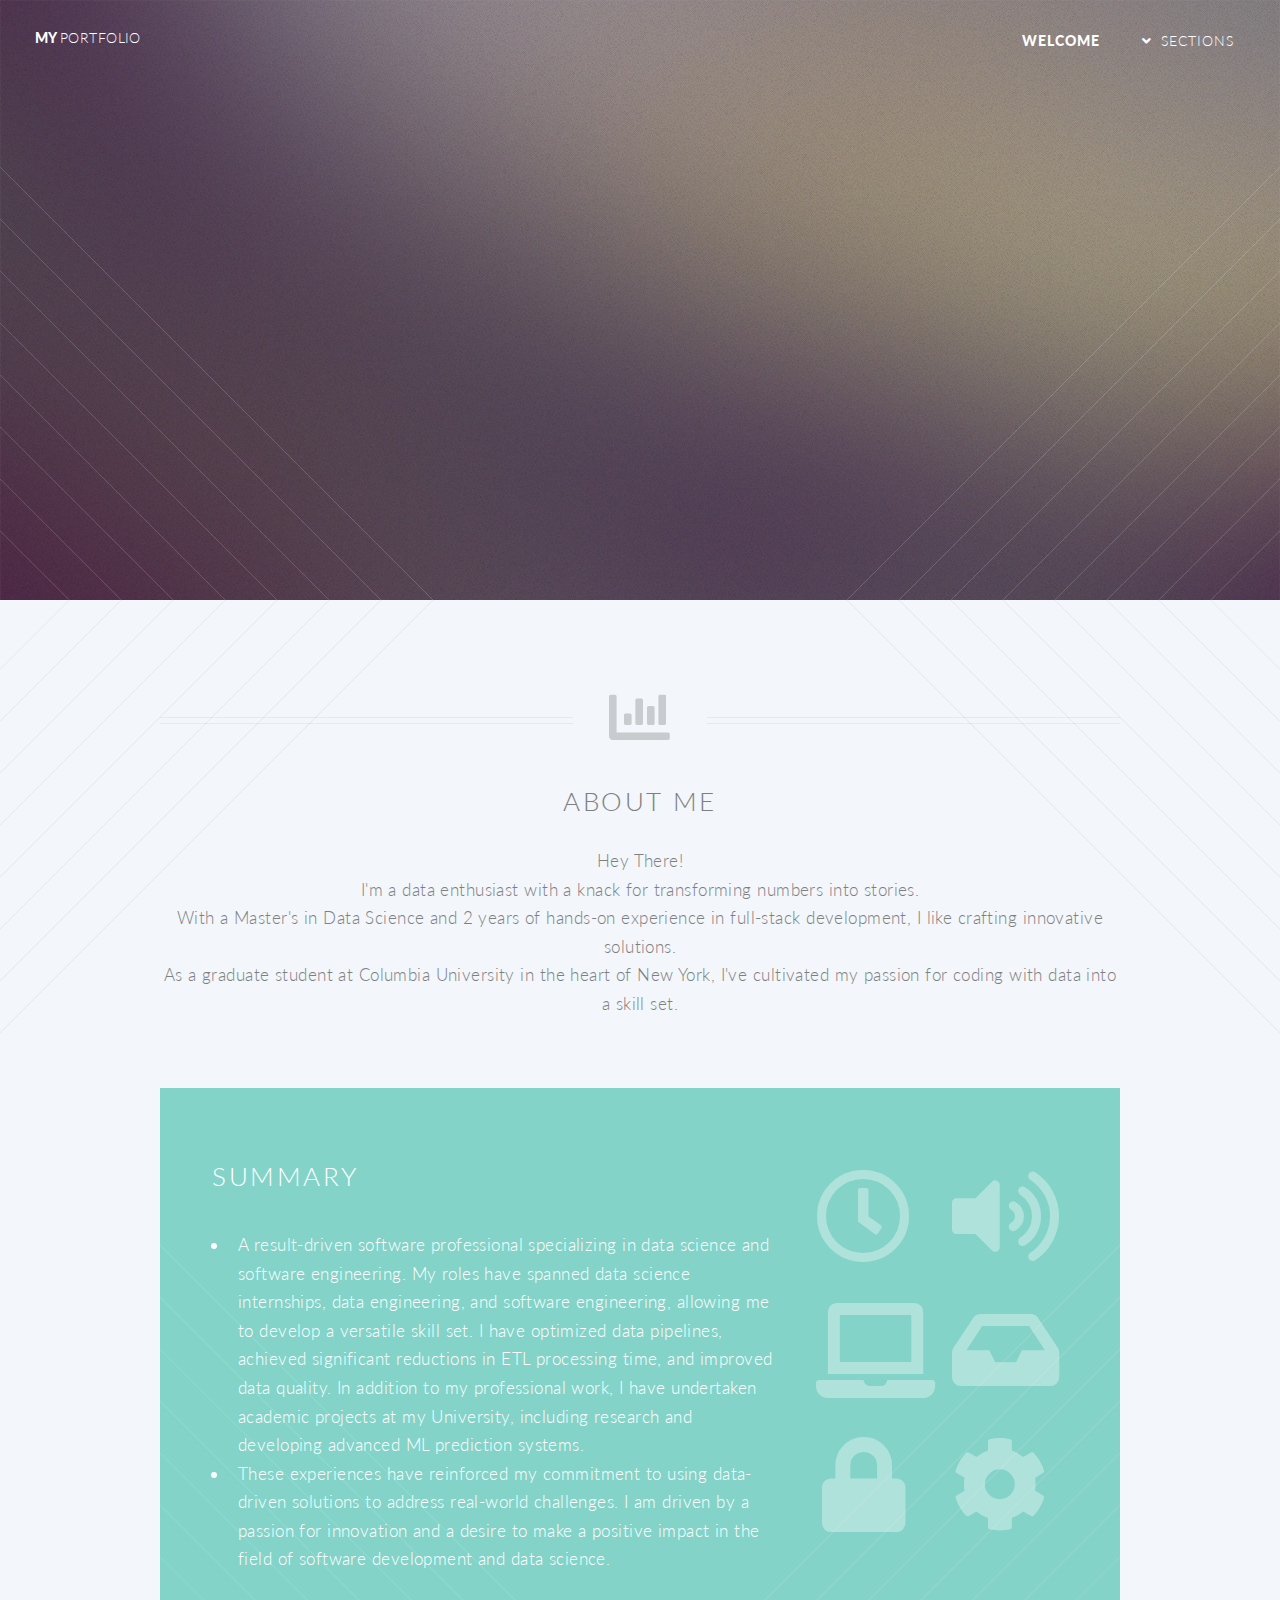
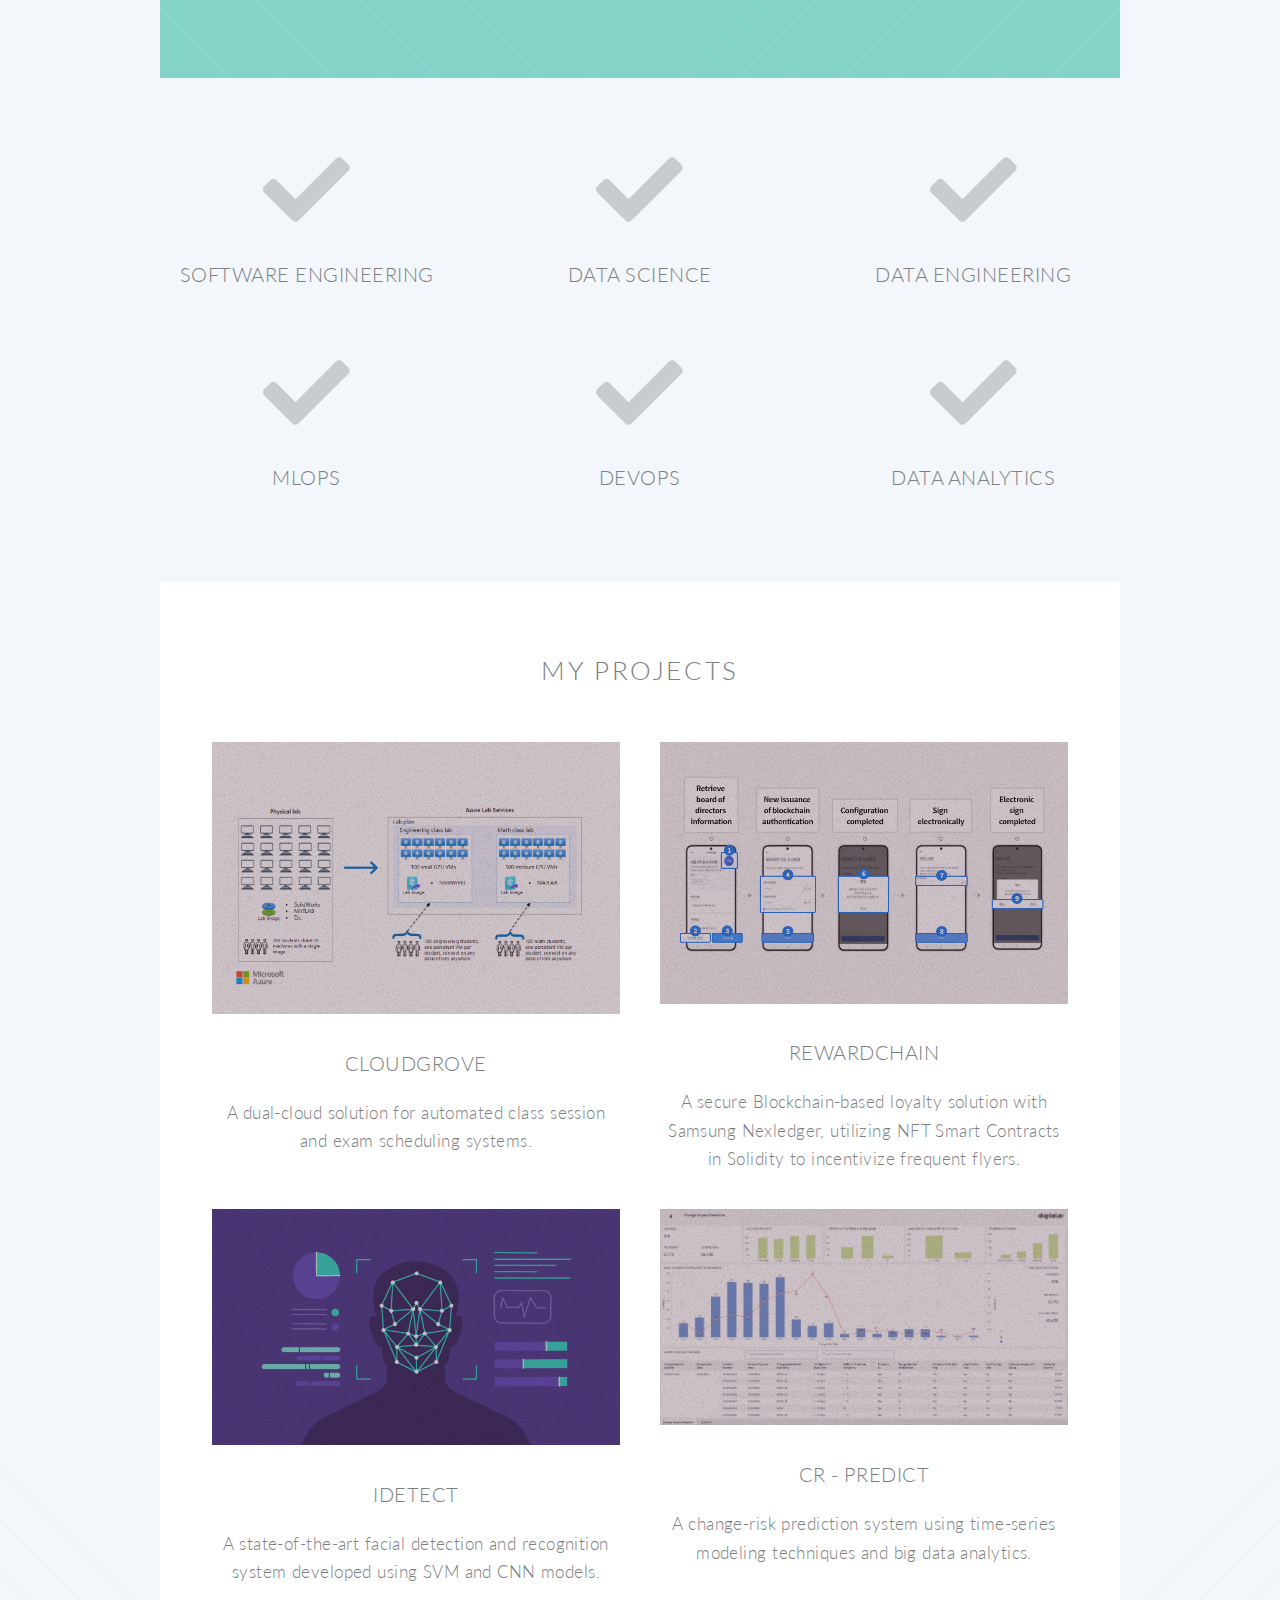
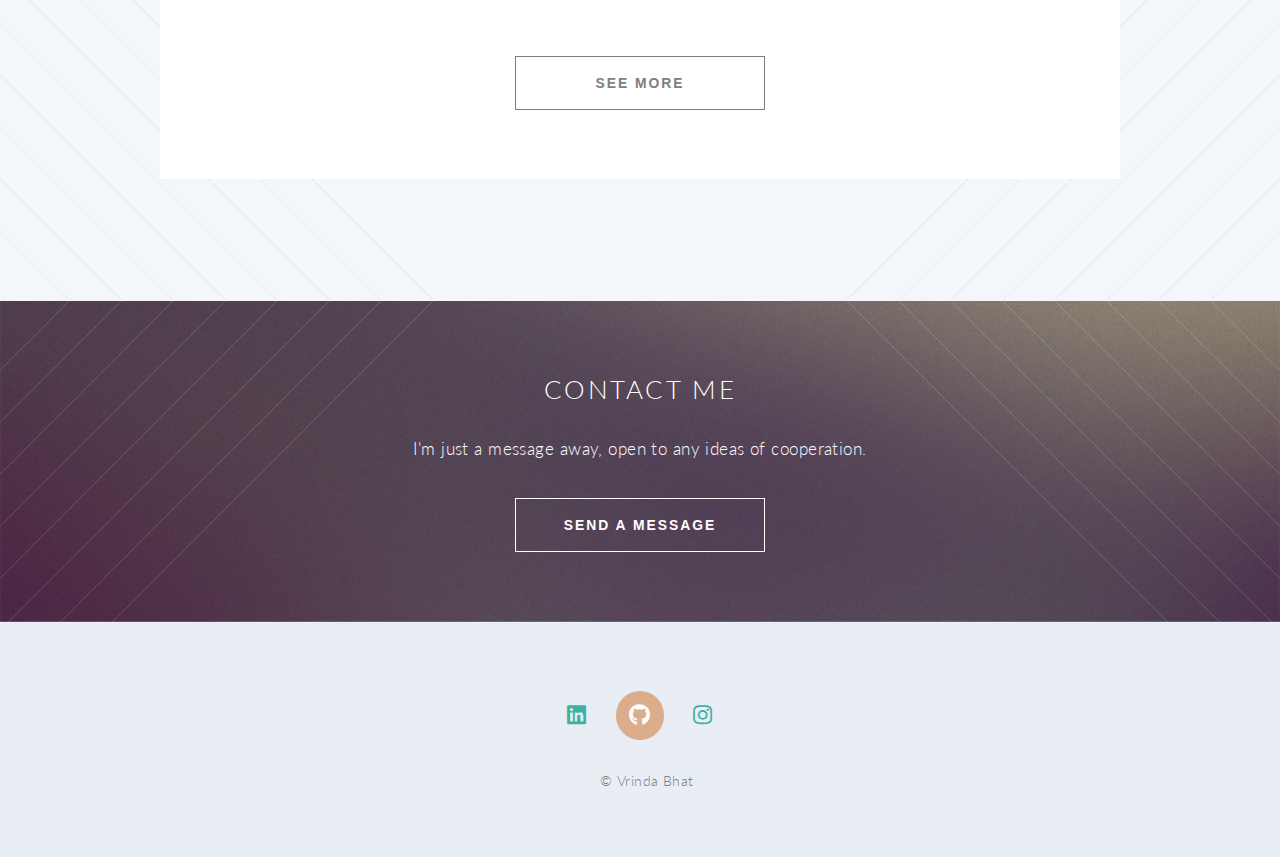
<file: index.html>
<!DOCTYPE HTML>
<!--
	Twenty by HTML5 UP
	html5up.net | @ajlkn
	Free for personal and commercial use under the CCA 3.0 license (html5up.net/license)
-->
<html>
	<head>
		<title>Portfolio - Vrinda Bhat</title>
		<meta charset="utf-8" />
		<meta name="viewport" content="width=device-width, initial-scale=1, user-scalable=no" />
		<link rel="stylesheet" href="assets/css/main.css" />
		<noscript><link rel="stylesheet" href="assets/css/noscript.css" /></noscript>
	</head>
	<body class="index is-preload">
		<div id="page-wrapper">

			<!-- Header -->
				<header id="header" class="alt">
					<h1 id="logo"><a href="index.html">MY <span>PORTFOLIO</span></a></h1>
					<nav id="nav">
						<ul>
							<li class="current"><a href="index.html">Welcome</a></li>
							<li class="submenu">
								<a href="#">Sections</a>
								<ul>
									<li><a href="left-sidebar.html">EDUCATION</a></li>
									<li><a href="right-sidebar.html">EXPERIENCE</a></li>
									<li><a href="no-sidebar.html">SKILLS</a></li>
									<li><a href="contact.html">CONTACT ME</a></li>
									
								</ul>
							</li>
							
						</ul>
					</nav>
				</header>

			<!-- Banner -->
				<section id="banner">

					<!--
						".inner" is set up as an inline-block so it automatically expands
						in both directions to fit whatever's inside it. This means it won't
						automatically wrap lines, so be sure to use line breaks where
						appropriate (<br />).
					-->
					<div class="inner">

						<header>
							<h2>Vrinda Bhat</h2>
						</header>
						<p>Software developer.
						<br />
						Code enthusiast.
						<br />
						<strong>Welcome to my world!</strong>
						</p>
						<footer>
							<ul class="buttons stacked">
								<li><a href="#main" class="button fit scrolly">Tell Me More</a></li>
							</ul>
						</footer>

					</div>

				</section>

			<!-- Main -->
				<article id="main">

					<header class="special container">
						<span class="icon solid fa-chart-bar"></span>
						<h2>About Me</h2>
						<p>Hey There!
						</br> I'm a data enthusiast with a knack for transforming numbers into stories. 
						
					    </br>With a Master's in Data Science and 2 years of hands-on experience in full-stack development, I like crafting innovative solutions. 
					</br>As a graduate student at Columbia University in the heart of New York, I've cultivated my passion for coding with data into a skill set. 
						</p>
					</header>

					<!-- One -->
						<section class="wrapper style2 container special-alt">
							<div class="row gtr-50">
								<div class="col-8 col-12-narrower">

									<header>
										<h2>Summary</h2>
									</header>
									<p>
										<ul>
											
											<li>
												A result-driven software professional specializing in data science and software engineering. 
												My roles have spanned data science internships, data engineering, and software engineering, allowing me to develop a versatile skill set.
											
												I have optimized data pipelines, achieved significant reductions in ETL processing time, and improved data quality. 
												In addition to my professional work, I have undertaken academic projects at my University, including research and developing advanced ML prediction systems. 
											</li>
											<li>
												These experiences have reinforced my commitment to using data-driven solutions to address real-world challenges.
												I am driven by a passion for innovation and a desire to make a positive impact in the field of software development and data science. 
											</li>
										
										</ul>
										</p>
									
										

								</div>
								<div class="col-4 col-12-narrower imp-narrower">

									<ul class="featured-icons">
										<li><span class="icon fa-clock"><span class="label">Feature 1</span></span></li>
										<li><span class="icon solid fa-volume-up"><span class="label">Feature 2</span></span></li>
										<li><span class="icon solid fa-laptop"><span class="label">Feature 3</span></span></li>
										<li><span class="icon solid fa-inbox"><span class="label">Feature 4</span></span></li>
										<li><span class="icon solid fa-lock"><span class="label">Feature 5</span></span></li>
										<li><span class="icon solid fa-cog"><span class="label">Feature 6</span></span></li>
									</ul>

								</div>
							</div>
						</section>

					<!-- Two -->
						<section class="wrapper style1 container special">
							<div class="row">
								<div class="col-4 col-12-narrower">

									<section>
										<span class="icon solid featured fa-check"></span>
										<header>
											<h3>Software Engineering</h3>
										</header>
									</section>

								</div>
								<div class="col-4 col-12-narrower">

									<section>
										<span class="icon solid featured fa-check"></span>
										<header>
											<h3>Data Science</h3>
										</header>
									</section>

								</div>
								<div class="col-4 col-12-narrower">

									<section>
										<span class="icon solid featured fa-check"></span>
										<header>
											<h3>Data Engineering</h3>
										</header>
									</section>

								</div>
								<div class="col-4 col-12-narrower">

									<section>
										<span class="icon solid featured fa-check"></span>
										<header>
											<h3>MLOps</h3>
										</header>
									</section>

								</div>

								<div class="col-4 col-12-narrower">

									<section>
										<span class="icon solid featured fa-check"></span>
										<header>
											<h3>DevOps</h3>
										</header>
									</section>

								</div>
								<div class="col-4 col-12-narrower">

									<section>
										<span class="icon solid featured fa-check"></span>
										<header>
											<h3>Data Analytics</h3>
										</header>
									</section>

								</div>
							</div>
						</section>

					<!-- Three -->
						<section class="wrapper style3 container special">

							<header class="major">
								<h2>MY Projects </h2>
							</header>

							<div class="row">
								<div class="col-6 col-12-narrower">

									<section>
										<a href="#" class="image featured"><img src="images/pic16.png" alt="" /></a>
										<header>
											<h3>CloudGrove</h3>
										</header>
										<p>A dual-cloud solution for automated class session and exam scheduling systems.</p>
									</section>

								</div>
								<div class="col-6 col-12-narrower">

									<section>
										<a href="#" class="image featured"><img src="images/pic15.png" alt="" /></a>
										<header>
											<h3>RewardChain</h3>
										</header>
										<p>A secure Blockchain-based loyalty solution with Samsung Nexledger, utilizing NFT Smart Contracts in Solidity to incentivize frequent flyers.</p>
									</section>

								</div>
							</div>
							<div class="row">
								<div class="col-6 col-12-narrower">

									<section>
										<a href="#" class="image featured"><img src="images/pic19.webp" alt="" /></a>
										<header>
											<h3>IDetect</h3>
										</header>
										<p>A state-of-the-art facial detection and recognition system developed using SVM and CNN models.</p>
									</section>

								</div>
								<div class="col-6 col-12-narrower">

									<section>
										<a href="#" class="image featured"><img src="images/pic17.png" alt="" /></a>
										<header>
											<h3>CR - Predict</h3>
										</header>
										<p>A change-risk prediction system using time-series modeling techniques and big data analytics.</p>
									</section>

								</div>
							</div>

							<footer class="major">
								<ul class="buttons">
									
									<button onclick="window.location.href = 'right-sidebar.html';">See More</button>
								</ul>
							</footer>

						</section>

				</article>

			<!-- CTA -->
				<section id="cta">

					<header>
						<h2>Contact Me</h2>
						<p>I'm just a message away, open to any ideas of cooperation.</p>
					</header>
					<footer>
						
							<button onclick="window.location.href = 'contact.html';">Send a Message</button>
							
						
					</footer>

				</section>

			<!-- Footer -->
				<footer id="footer">

					<ul class="icons">
						<li><a href="https://www.linkedin.com/in/vrindabhat/" class="icon brands circle fa-linkedin"><span class="label">Linkedin</span></a></li>
						<li><a href="https://github.com/Vrinda-Bhat" class="icon brands circle fa-github"><span class="label">Github</span></a></li>
						<li><a href="https://www.instagram.com/" class="icon brands circle fa-instagram"><span class="label">Instagram</span></a></li>
					</ul>

					<ul class="copyright">
						<li>&copy; Vrinda Bhat</li>
					</ul>

				</footer>

		</div>

		<!-- Scripts -->
			<script src="assets/js/jquery.min.js"></script>
			<script src="assets/js/jquery.dropotron.min.js"></script>
			<script src="assets/js/jquery.scrolly.min.js"></script>
			<script src="assets/js/jquery.scrollex.min.js"></script>
			<script src="assets/js/browser.min.js"></script>
			<script src="assets/js/breakpoints.min.js"></script>
			<script src="assets/js/util.js"></script>
			<script src="assets/js/main.js"></script>

	</body>
</html>
</file>
<file: assets/css/noscript.css>
/*
	Twenty by HTML5 UP
	html5up.net | @ajlkn
	Free for personal and commercial use under the CCA 3.0 license (html5up.net/license)
*/

/* Banner */

	#banner .inner {
		opacity: 1;
	}
</file>
<file: assets/css/main.css>
@import url("fontawesome-all.min.css");
@import url("https://fonts.googleapis.com/css?family=Lato:300,400,900");

/*
	Twenty by HTML5 UP
	html5up.net | @ajlkn
	Free for personal and commercial use under the CCA 3.0 license (html5up.net/license)
*/

html, body, div, span, applet, object,
iframe, h1, h2, h3, h4, h5, h6, p, blockquote,
pre, a, abbr, acronym, address, big, cite,
code, del, dfn, em, img, ins, kbd, q, s, samp,
small, strike, strong, sub, sup, tt, var, b,
u, i, center, dl, dt, dd, ol, ul, li, fieldset,
form, label, legend, table, caption, tbody,
tfoot, thead, tr, th, td, article, aside,
canvas, details, embed, figure, figcaption,
footer, header, hgroup, menu, nav, output, ruby,
section, summary, time, mark, audio, video {
	margin: 0;
	padding: 0;
	border: 0;
	font-size: 100%;
	font: inherit;
	vertical-align: baseline;}

article, aside, details, figcaption, figure,
footer, header, hgroup, menu, nav, section {
	display: block;}

body {
	line-height: 1;
}

ol, ul {
	list-style: none;
}

blockquote, q {
	quotes: none;
}

	blockquote:before, blockquote:after, q:before, q:after {
		content: '';
		content: none;
	}

table {
	border-collapse: collapse;
	border-spacing: 0;
}

body {
	-webkit-text-size-adjust: none;
}

mark {
	background-color: transparent;
	color: inherit;
}

input::-moz-focus-inner {
	border: 0;
	padding: 0;
}

input, select, textarea {
	-moz-appearance: none;
	-webkit-appearance: none;
	-ms-appearance: none;
	appearance: none;
}

/* Basic */

	html {
		box-sizing: border-box;
	}

	*, *:before, *:after {
		box-sizing: inherit;
	}

	body {
		background: #f3f6fa;
	}

		body.is-preload *, body.is-preload *:before, body.is-preload *:after {
			-moz-animation: none !important;
			-webkit-animation: none !important;
			-ms-animation: none !important;
			animation: none !important;
			-moz-transition: none !important;
			-webkit-transition: none !important;
			-ms-transition: none !important;
			transition: none !important;
		}

	body, input, select, textarea {
		color: #7c8081;
		font-family: 'Lato', sans-serif;
		font-size: 15pt;
		font-weight: 300;
		letter-spacing: 0.025em;
		line-height: 1.75em;
	}

	a {
		-moz-transition: color 0.2s ease-in-out, border-color 0.2s ease-in-out, background-color 0.2s ease-in-out;
		-webkit-transition: color 0.2s ease-in-out, border-color 0.2s ease-in-out, background-color 0.2s ease-in-out;
		-ms-transition: color 0.2s ease-in-out, border-color 0.2s ease-in-out, background-color 0.2s ease-in-out;
		transition: color 0.2s ease-in-out, border-color 0.2s ease-in-out, background-color 0.2s ease-in-out;
		color: #3fb1a3;
		text-decoration: none;
		border-bottom: dotted 1px;
	}

		a:hover {
			border-bottom-color: transparent;
		}

	strong, b {
		font-weight: 400;
	}

	p, ul, ol, dl, table, blockquote {
		margin: 0 0 2em 0;
	}

	h1, h2, h3, h4, h5, h6 {
		color: inherit;
		font-weight: 300;
		line-height: 1.75em;
		margin-bottom: 1em;
		text-transform: uppercase;
	}

		h1 a, h2 a, h3 a, h4 a, h5 a, h6 a {
			color: inherit;
			text-decoration: none;
			border: 0;
		}

	h2 {
		font-size: 1.5em;
		letter-spacing: 0.1em;
	}

	h3 {
		font-size: 1.15em;
		letter-spacing: 0.025em;
	}

	sub {
		font-size: 0.8em;
		position: relative;
		top: 0.5em;
	}

	sup {
		font-size: 0.8em;
		position: relative;
		top: -0.5em;
	}

	hr {
		border-top: solid 1px rgba(124, 128, 129, 0.2);
		border: 0;
		margin-bottom: 1.5em;
	}

	blockquote {
		border-left: solid 0.5em rgba(124, 128, 129, 0.2);
		font-style: italic;
		padding: 1em 0 1em 2em;
	}

/* Container */
.centreimage {  
    text-align: right; 
	display: block;
}
	.container {
		margin: 0 auto;
		max-width: 100%;
		width: 1400px;
	}

		.container.medium {
			width: 1050px;
		}

		@media screen and (max-width: 1680px) {

			.container {
				width: 1200px;
			}

				.container.medium {
					width: 900px;
				}

		}

		@media screen and (max-width: 1280px) {

			.container {
				width: 960px;
			}

				.container.medium {
					width: 735px;
				}

		}

		@media screen and (max-width: 980px) {

			.container {
				width: 95%;
			}

				.container.medium {
					width: 71.25%;
				}

		}

		@media screen and (max-width: 840px) {

			.container {
				width: 95%;
			}

				.container.medium {
					width: 95%;
				}

		}

		@media screen and (max-width: 736px) {

			.container {
				width: 100%;
			}

				.container.medium {
					width: 100%;
				}

		}

/* Row */

	.row {
		display: flex;
		flex-wrap: wrap;
		box-sizing: border-box;
		align-items: stretch;
	}

		.row > * {
			box-sizing: border-box;
		}

		.row.gtr-uniform > * > :last-child {
			margin-bottom: 0;
		}

		.row.aln-left {
			justify-content: flex-start;
		}

		.row.aln-center {
			justify-content: center;
		}

		.row.aln-right {
			justify-content: flex-end;
		}

		.row.aln-top {
			align-items: flex-start;
		}

		.row.aln-middle {
			align-items: center;
		}

		.row.aln-bottom {
			align-items: flex-end;
		}

		.row > .imp {
			order: -1;
		}

		.row > .col-1 {
			width: 8.33333%;
		}

		.row > .off-1 {
			margin-left: 8.33333%;
		}

		.row > .col-2 {
			width: 16.66667%;
		}

		.row > .off-2 {
			margin-left: 16.66667%;
		}

		.row > .col-3 {
			width: 25%;
		}

		.row > .off-3 {
			margin-left: 25%;
		}

		.row > .col-4 {
			width: 33.33333%;
		}

		.row > .off-4 {
			margin-left: 33.33333%;
		}

		.row > .col-5 {
			width: 41.66667%;
		}

		.row > .off-5 {
			margin-left: 41.66667%;
		}

		.row > .col-6 {
			width: 50%;
		}

		.row > .off-6 {
			margin-left: 50%;
		}

		.row > .col-7 {
			width: 58.33333%;
		}

		.row > .off-7 {
			margin-left: 58.33333%;
		}

		.row > .col-8 {
			width: 66.66667%;
		}

		.row > .off-8 {
			margin-left: 66.66667%;
		}

		.row > .col-9 {
			width: 75%;
		}

		.row > .off-9 {
			margin-left: 75%;
		}

		.row > .col-10 {
			width: 83.33333%;
		}

		.row > .off-10 {
			margin-left: 83.33333%;
		}

		.row > .col-11 {
			width: 91.66667%;
		}

		.row > .off-11 {
			margin-left: 91.66667%;
		}

		.row > .col-12 {
			width: 100%;
		}

		.row > .off-12 {
			margin-left: 100%;
		}

		.row.gtr-0 {
			margin-top: 0px;
			margin-left: 0px;
		}

			.row.gtr-0 > * {
				padding: 0px 0 0 0px;
			}

			.row.gtr-0.gtr-uniform {
				margin-top: 0px;
			}

				.row.gtr-0.gtr-uniform > * {
					padding-top: 0px;
				}

		.row.gtr-25 {
			margin-top: -12.5px;
			margin-left: -12.5px;
		}

			.row.gtr-25 > * {
				padding: 12.5px 0 0 12.5px;
			}

			.row.gtr-25.gtr-uniform {
				margin-top: -12.5px;
			}

				.row.gtr-25.gtr-uniform > * {
					padding-top: 12.5px;
				}

		.row.gtr-50 {
			margin-top: -25px;
			margin-left: -25px;
		}

			.row.gtr-50 > * {
				padding: 25px 0 0 25px;
			}

			.row.gtr-50.gtr-uniform {
				margin-top: -25px;
			}

				.row.gtr-50.gtr-uniform > * {
					padding-top: 25px;
				}

		.row {
			margin-top: -50px;
			margin-left: -50px;
		}

			.row > * {
				padding: 50px 0 0 50px;
			}

			.row.gtr-uniform {
				margin-top: -50px;
			}

				.row.gtr-uniform > * {
					padding-top: 50px;
				}

		.row.gtr-150 {
			margin-top: -75px;
			margin-left: -75px;
		}

			.row.gtr-150 > * {
				padding: 75px 0 0 75px;
			}

			.row.gtr-150.gtr-uniform {
				margin-top: -75px;
			}

				.row.gtr-150.gtr-uniform > * {
					padding-top: 75px;
				}

		.row.gtr-200 {
			margin-top: -100px;
			margin-left: -100px;
		}

			.row.gtr-200 > * {
				padding: 100px 0 0 100px;
			}

			.row.gtr-200.gtr-uniform {
				margin-top: -100px;
			}

				.row.gtr-200.gtr-uniform > * {
					padding-top: 100px;
				}

		@media screen and (max-width: 1680px) {

			.row {
				display: flex;
				flex-wrap: wrap;
				box-sizing: border-box;
				align-items: stretch;
			}

				.row > * {
					box-sizing: border-box;
				}

				.row.gtr-uniform > * > :last-child {
					margin-bottom: 0;
				}

				.row.aln-left {
					justify-content: flex-start;
				}

				.row.aln-center {
					justify-content: center;
				}

				.row.aln-right {
					justify-content: flex-end;
				}

				.row.aln-top {
					align-items: flex-start;
				}

				.row.aln-middle {
					align-items: center;
				}

				.row.aln-bottom {
					align-items: flex-end;
				}

				.row > .imp-wide {
					order: -1;
				}

				.row > .col-1-wide {
					width: 8.33333%;
				}

				.row > .off-1-wide {
					margin-left: 8.33333%;
				}

				.row > .col-2-wide {
					width: 16.66667%;
				}

				.row > .off-2-wide {
					margin-left: 16.66667%;
				}

				.row > .col-3-wide {
					width: 25%;
				}

				.row > .off-3-wide {
					margin-left: 25%;
				}

				.row > .col-4-wide {
					width: 33.33333%;
				}

				.row > .off-4-wide {
					margin-left: 33.33333%;
				}

				.row > .col-5-wide {
					width: 41.66667%;
				}

				.row > .off-5-wide {
					margin-left: 41.66667%;
				}

				.row > .col-6-wide {
					width: 50%;
				}

				.row > .off-6-wide {
					margin-left: 50%;
				}

				.row > .col-7-wide {
					width: 58.33333%;
				}

				.row > .off-7-wide {
					margin-left: 58.33333%;
				}

				.row > .col-8-wide {
					width: 66.66667%;
				}

				.row > .off-8-wide {
					margin-left: 66.66667%;
				}

				.row > .col-9-wide {
					width: 75%;
				}

				.row > .off-9-wide {
					margin-left: 75%;
				}

				.row > .col-10-wide {
					width: 83.33333%;
				}

				.row > .off-10-wide {
					margin-left: 83.33333%;
				}

				.row > .col-11-wide {
					width: 91.66667%;
				}

				.row > .off-11-wide {
					margin-left: 91.66667%;
				}

				.row > .col-12-wide {
					width: 100%;
				}

				.row > .off-12-wide {
					margin-left: 100%;
				}

				.row.gtr-0 {
					margin-top: 0px;
					margin-left: 0px;
				}

					.row.gtr-0 > * {
						padding: 0px 0 0 0px;
					}

					.row.gtr-0.gtr-uniform {
						margin-top: 0px;
					}

						.row.gtr-0.gtr-uniform > * {
							padding-top: 0px;
						}

				.row.gtr-25 {
					margin-top: -10px;
					margin-left: -10px;
				}

					.row.gtr-25 > * {
						padding: 10px 0 0 10px;
					}

					.row.gtr-25.gtr-uniform {
						margin-top: -10px;
					}

						.row.gtr-25.gtr-uniform > * {
							padding-top: 10px;
						}

				.row.gtr-50 {
					margin-top: -20px;
					margin-left: -20px;
				}

					.row.gtr-50 > * {
						padding: 20px 0 0 20px;
					}

					.row.gtr-50.gtr-uniform {
						margin-top: -20px;
					}

						.row.gtr-50.gtr-uniform > * {
							padding-top: 20px;
						}

				.row {
					margin-top: -40px;
					margin-left: -40px;
				}

					.row > * {
						padding: 40px 0 0 40px;
					}

					.row.gtr-uniform {
						margin-top: -40px;
					}

						.row.gtr-uniform > * {
							padding-top: 40px;
						}

				.row.gtr-150 {
					margin-top: -60px;
					margin-left: -60px;
				}

					.row.gtr-150 > * {
						padding: 60px 0 0 60px;
					}

					.row.gtr-150.gtr-uniform {
						margin-top: -60px;
					}

						.row.gtr-150.gtr-uniform > * {
							padding-top: 60px;
						}

				.row.gtr-200 {
					margin-top: -80px;
					margin-left: -80px;
				}

					.row.gtr-200 > * {
						padding: 80px 0 0 80px;
					}

					.row.gtr-200.gtr-uniform {
						margin-top: -80px;
					}

						.row.gtr-200.gtr-uniform > * {
							padding-top: 80px;
						}

		}

		@media screen and (max-width: 1280px) {

			.row {
				display: flex;
				flex-wrap: wrap;
				box-sizing: border-box;
				align-items: stretch;
			}

				.row > * {
					box-sizing: border-box;
				}

				.row.gtr-uniform > * > :last-child {
					margin-bottom: 0;
				}

				.row.aln-left {
					justify-content: flex-start;
				}

				.row.aln-center {
					justify-content: center;
				}

				.row.aln-right {
					justify-content: flex-end;
				}

				.row.aln-top {
					align-items: flex-start;
				}

				.row.aln-middle {
					align-items: center;
				}

				.row.aln-bottom {
					align-items: flex-end;
				}

				.row > .imp-normal {
					order: -1;
				}

				.row > .col-1-normal {
					width: 8.33333%;
				}

				.row > .off-1-normal {
					margin-left: 8.33333%;
				}

				.row > .col-2-normal {
					width: 16.66667%;
				}

				.row > .off-2-normal {
					margin-left: 16.66667%;
				}

				.row > .col-3-normal {
					width: 25%;
				}

				.row > .off-3-normal {
					margin-left: 25%;
				}

				.row > .col-4-normal {
					width: 33.33333%;
				}

				.row > .off-4-normal {
					margin-left: 33.33333%;
				}

				.row > .col-5-normal {
					width: 41.66667%;
				}

				.row > .off-5-normal {
					margin-left: 41.66667%;
				}

				.row > .col-6-normal {
					width: 50%;
				}

				.row > .off-6-normal {
					margin-left: 50%;
				}

				.row > .col-7-normal {
					width: 58.33333%;
				}

				.row > .off-7-normal {
					margin-left: 58.33333%;
				}

				.row > .col-8-normal {
					width: 66.66667%;
				}

				.row > .off-8-normal {
					margin-left: 66.66667%;
				}

				.row > .col-9-normal {
					width: 75%;
				}

				.row > .off-9-normal {
					margin-left: 75%;
				}

				.row > .col-10-normal {
					width: 83.33333%;
				}

				.row > .off-10-normal {
					margin-left: 83.33333%;
				}

				.row > .col-11-normal {
					width: 91.66667%;
				}

				.row > .off-11-normal {
					margin-left: 91.66667%;
				}

				.row > .col-12-normal {
					width: 100%;
				}

				.row > .off-12-normal {
					margin-left: 100%;
				}

				.row.gtr-0 {
					margin-top: 0px;
					margin-left: 0px;
				}

					.row.gtr-0 > * {
						padding: 0px 0 0 0px;
					}

					.row.gtr-0.gtr-uniform {
						margin-top: 0px;
					}

						.row.gtr-0.gtr-uniform > * {
							padding-top: 0px;
						}

				.row.gtr-25 {
					margin-top: -10px;
					margin-left: -10px;
				}

					.row.gtr-25 > * {
						padding: 10px 0 0 10px;
					}

					.row.gtr-25.gtr-uniform {
						margin-top: -10px;
					}

						.row.gtr-25.gtr-uniform > * {
							padding-top: 10px;
						}

				.row.gtr-50 {
					margin-top: -20px;
					margin-left: -20px;
				}

					.row.gtr-50 > * {
						padding: 20px 0 0 20px;
					}

					.row.gtr-50.gtr-uniform {
						margin-top: -20px;
					}

						.row.gtr-50.gtr-uniform > * {
							padding-top: 20px;
						}

				.row {
					margin-top: -40px;
					margin-left: -40px;
				}

					.row > * {
						padding: 40px 0 0 40px;
					}

					.row.gtr-uniform {
						margin-top: -40px;
					}

						.row.gtr-uniform > * {
							padding-top: 40px;
						}

				.row.gtr-150 {
					margin-top: -60px;
					margin-left: -60px;
				}

					.row.gtr-150 > * {
						padding: 60px 0 0 60px;
					}

					.row.gtr-150.gtr-uniform {
						margin-top: -60px;
					}

						.row.gtr-150.gtr-uniform > * {
							padding-top: 60px;
						}

				.row.gtr-200 {
					margin-top: -80px;
					margin-left: -80px;
				}

					.row.gtr-200 > * {
						padding: 80px 0 0 80px;
					}

					.row.gtr-200.gtr-uniform {
						margin-top: -80px;
					}

						.row.gtr-200.gtr-uniform > * {
							padding-top: 80px;
						}

		}

		@media screen and (max-width: 980px) {

			.row {
				display: flex;
				flex-wrap: wrap;
				box-sizing: border-box;
				align-items: stretch;
			}

				.row > * {
					box-sizing: border-box;
				}

				.row.gtr-uniform > * > :last-child {
					margin-bottom: 0;
				}

				.row.aln-left {
					justify-content: flex-start;
				}

				.row.aln-center {
					justify-content: center;
				}

				.row.aln-right {
					justify-content: flex-end;
				}

				.row.aln-top {
					align-items: flex-start;
				}

				.row.aln-middle {
					align-items: center;
				}

				.row.aln-bottom {
					align-items: flex-end;
				}

				.row > .imp-narrow {
					order: -1;
				}

				.row > .col-1-narrow {
					width: 8.33333%;
				}

				.row > .off-1-narrow {
					margin-left: 8.33333%;
				}

				.row > .col-2-narrow {
					width: 16.66667%;
				}

				.row > .off-2-narrow {
					margin-left: 16.66667%;
				}

				.row > .col-3-narrow {
					width: 25%;
				}

				.row > .off-3-narrow {
					margin-left: 25%;
				}

				.row > .col-4-narrow {
					width: 33.33333%;
				}

				.row > .off-4-narrow {
					margin-left: 33.33333%;
				}

				.row > .col-5-narrow {
					width: 41.66667%;
				}

				.row > .off-5-narrow {
					margin-left: 41.66667%;
				}

				.row > .col-6-narrow {
					width: 50%;
				}

				.row > .off-6-narrow {
					margin-left: 50%;
				}

				.row > .col-7-narrow {
					width: 58.33333%;
				}

				.row > .off-7-narrow {
					margin-left: 58.33333%;
				}

				.row > .col-8-narrow {
					width: 66.66667%;
				}

				.row > .off-8-narrow {
					margin-left: 66.66667%;
				}

				.row > .col-9-narrow {
					width: 75%;
				}

				.row > .off-9-narrow {
					margin-left: 75%;
				}

				.row > .col-10-narrow {
					width: 83.33333%;
				}

				.row > .off-10-narrow {
					margin-left: 83.33333%;
				}

				.row > .col-11-narrow {
					width: 91.66667%;
				}

				.row > .off-11-narrow {
					margin-left: 91.66667%;
				}

				.row > .col-12-narrow {
					width: 100%;
				}

				.row > .off-12-narrow {
					margin-left: 100%;
				}

				.row.gtr-0 {
					margin-top: 0px;
					margin-left: 0px;
				}

					.row.gtr-0 > * {
						padding: 0px 0 0 0px;
					}

					.row.gtr-0.gtr-uniform {
						margin-top: 0px;
					}

						.row.gtr-0.gtr-uniform > * {
							padding-top: 0px;
						}

				.row.gtr-25 {
					margin-top: -7.5px;
					margin-left: -7.5px;
				}

					.row.gtr-25 > * {
						padding: 7.5px 0 0 7.5px;
					}

					.row.gtr-25.gtr-uniform {
						margin-top: -7.5px;
					}

						.row.gtr-25.gtr-uniform > * {
							padding-top: 7.5px;
						}

				.row.gtr-50 {
					margin-top: -15px;
					margin-left: -15px;
				}

					.row.gtr-50 > * {
						padding: 15px 0 0 15px;
					}

					.row.gtr-50.gtr-uniform {
						margin-top: -15px;
					}

						.row.gtr-50.gtr-uniform > * {
							padding-top: 15px;
						}

				.row {
					margin-top: -30px;
					margin-left: -30px;
				}

					.row > * {
						padding: 30px 0 0 30px;
					}

					.row.gtr-uniform {
						margin-top: -30px;
					}

						.row.gtr-uniform > * {
							padding-top: 30px;
						}

				.row.gtr-150 {
					margin-top: -45px;
					margin-left: -45px;
				}

					.row.gtr-150 > * {
						padding: 45px 0 0 45px;
					}

					.row.gtr-150.gtr-uniform {
						margin-top: -45px;
					}

						.row.gtr-150.gtr-uniform > * {
							padding-top: 45px;
						}

				.row.gtr-200 {
					margin-top: -60px;
					margin-left: -60px;
				}

					.row.gtr-200 > * {
						padding: 60px 0 0 60px;
					}

					.row.gtr-200.gtr-uniform {
						margin-top: -60px;
					}

						.row.gtr-200.gtr-uniform > * {
							padding-top: 60px;
						}

		}

		@media screen and (max-width: 840px) {

			.row {
				display: flex;
				flex-wrap: wrap;
				box-sizing: border-box;
				align-items: stretch;
			}

				.row > * {
					box-sizing: border-box;
				}

				.row.gtr-uniform > * > :last-child {
					margin-bottom: 0;
				}

				.row.aln-left {
					justify-content: flex-start;
				}

				.row.aln-center {
					justify-content: center;
				}

				.row.aln-right {
					justify-content: flex-end;
				}

				.row.aln-top {
					align-items: flex-start;
				}

				.row.aln-middle {
					align-items: center;
				}

				.row.aln-bottom {
					align-items: flex-end;
				}

				.row > .imp-narrower {
					order: -1;
				}

				.row > .col-1-narrower {
					width: 8.33333%;
				}

				.row > .off-1-narrower {
					margin-left: 8.33333%;
				}

				.row > .col-2-narrower {
					width: 16.66667%;
				}

				.row > .off-2-narrower {
					margin-left: 16.66667%;
				}

				.row > .col-3-narrower {
					width: 25%;
				}

				.row > .off-3-narrower {
					margin-left: 25%;
				}

				.row > .col-4-narrower {
					width: 33.33333%;
				}

				.row > .off-4-narrower {
					margin-left: 33.33333%;
				}

				.row > .col-5-narrower {
					width: 41.66667%;
				}

				.row > .off-5-narrower {
					margin-left: 41.66667%;
				}

				.row > .col-6-narrower {
					width: 50%;
				}

				.row > .off-6-narrower {
					margin-left: 50%;
				}

				.row > .col-7-narrower {
					width: 58.33333%;
				}

				.row > .off-7-narrower {
					margin-left: 58.33333%;
				}

				.row > .col-8-narrower {
					width: 66.66667%;
				}

				.row > .off-8-narrower {
					margin-left: 66.66667%;
				}

				.row > .col-9-narrower {
					width: 75%;
				}

				.row > .off-9-narrower {
					margin-left: 75%;
				}

				.row > .col-10-narrower {
					width: 83.33333%;
				}

				.row > .off-10-narrower {
					margin-left: 83.33333%;
				}

				.row > .col-11-narrower {
					width: 91.66667%;
				}

				.row > .off-11-narrower {
					margin-left: 91.66667%;
				}

				.row > .col-12-narrower {
					width: 100%;
				}

				.row > .off-12-narrower {
					margin-left: 100%;
				}

				.row.gtr-0 {
					margin-top: 0px;
					margin-left: 0px;
				}

					.row.gtr-0 > * {
						padding: 0px 0 0 0px;
					}

					.row.gtr-0.gtr-uniform {
						margin-top: 0px;
					}

						.row.gtr-0.gtr-uniform > * {
							padding-top: 0px;
						}

				.row.gtr-25 {
					margin-top: -7.5px;
					margin-left: -7.5px;
				}

					.row.gtr-25 > * {
						padding: 7.5px 0 0 7.5px;
					}

					.row.gtr-25.gtr-uniform {
						margin-top: -7.5px;
					}

						.row.gtr-25.gtr-uniform > * {
							padding-top: 7.5px;
						}

				.row.gtr-50 {
					margin-top: -15px;
					margin-left: -15px;
				}

					.row.gtr-50 > * {
						padding: 15px 0 0 15px;
					}

					.row.gtr-50.gtr-uniform {
						margin-top: -15px;
					}

						.row.gtr-50.gtr-uniform > * {
							padding-top: 15px;
						}

				.row {
					margin-top: -30px;
					margin-left: -30px;
				}

					.row > * {
						padding: 30px 0 0 30px;
					}

					.row.gtr-uniform {
						margin-top: -30px;
					}

						.row.gtr-uniform > * {
							padding-top: 30px;
						}

				.row.gtr-150 {
					margin-top: -45px;
					margin-left: -45px;
				}

					.row.gtr-150 > * {
						padding: 45px 0 0 45px;
					}

					.row.gtr-150.gtr-uniform {
						margin-top: -45px;
					}

						.row.gtr-150.gtr-uniform > * {
							padding-top: 45px;
						}

				.row.gtr-200 {
					margin-top: -60px;
					margin-left: -60px;
				}

					.row.gtr-200 > * {
						padding: 60px 0 0 60px;
					}

					.row.gtr-200.gtr-uniform {
						margin-top: -60px;
					}

						.row.gtr-200.gtr-uniform > * {
							padding-top: 60px;
						}

		}

		@media screen and (max-width: 736px) {

			.row {
				display: flex;
				flex-wrap: wrap;
				box-sizing: border-box;
				align-items: stretch;
			}

				.row > * {
					box-sizing: border-box;
				}

				.row.gtr-uniform > * > :last-child {
					margin-bottom: 0;
				}

				.row.aln-left {
					justify-content: flex-start;
				}

				.row.aln-center {
					justify-content: center;
				}

				.row.aln-right {
					justify-content: flex-end;
				}

				.row.aln-top {
					align-items: flex-start;
				}

				.row.aln-middle {
					align-items: center;
				}

				.row.aln-bottom {
					align-items: flex-end;
				}

				.row > .imp-mobile {
					order: -1;
				}

				.row > .col-1-mobile {
					width: 8.33333%;
				}

				.row > .off-1-mobile {
					margin-left: 8.33333%;
				}

				.row > .col-2-mobile {
					width: 16.66667%;
				}

				.row > .off-2-mobile {
					margin-left: 16.66667%;
				}

				.row > .col-3-mobile {
					width: 25%;
				}

				.row > .off-3-mobile {
					margin-left: 25%;
				}

				.row > .col-4-mobile {
					width: 33.33333%;
				}

				.row > .off-4-mobile {
					margin-left: 33.33333%;
				}

				.row > .col-5-mobile {
					width: 41.66667%;
				}

				.row > .off-5-mobile {
					margin-left: 41.66667%;
				}

				.row > .col-6-mobile {
					width: 50%;
				}

				.row > .off-6-mobile {
					margin-left: 50%;
				}

				.row > .col-7-mobile {
					width: 58.33333%;
				}

				.row > .off-7-mobile {
					margin-left: 58.33333%;
				}

				.row > .col-8-mobile {
					width: 66.66667%;
				}

				.row > .off-8-mobile {
					margin-left: 66.66667%;
				}

				.row > .col-9-mobile {
					width: 75%;
				}

				.row > .off-9-mobile {
					margin-left: 75%;
				}

				.row > .col-10-mobile {
					width: 83.33333%;
				}

				.row > .off-10-mobile {
					margin-left: 83.33333%;
				}

				.row > .col-11-mobile {
					width: 91.66667%;
				}

				.row > .off-11-mobile {
					margin-left: 91.66667%;
				}

				.row > .col-12-mobile {
					width: 100%;
				}

				.row > .off-12-mobile {
					margin-left: 100%;
				}

				.row.gtr-0 {
					margin-top: 0px;
					margin-left: 0px;
				}

					.row.gtr-0 > * {
						padding: 0px 0 0 0px;
					}

					.row.gtr-0.gtr-uniform {
						margin-top: 0px;
					}

						.row.gtr-0.gtr-uniform > * {
							padding-top: 0px;
						}

				.row.gtr-25 {
					margin-top: -7.5px;
					margin-left: -7.5px;
				}

					.row.gtr-25 > * {
						padding: 7.5px 0 0 7.5px;
					}

					.row.gtr-25.gtr-uniform {
						margin-top: -7.5px;
					}

						.row.gtr-25.gtr-uniform > * {
							padding-top: 7.5px;
						}

				.row.gtr-50 {
					margin-top: -15px;
					margin-left: -15px;
				}

					.row.gtr-50 > * {
						padding: 15px 0 0 15px;
					}

					.row.gtr-50.gtr-uniform {
						margin-top: -15px;
					}

						.row.gtr-50.gtr-uniform > * {
							padding-top: 15px;
						}

				.row {
					margin-top: -30px;
					margin-left: -30px;
				}

					.row > * {
						padding: 30px 0 0 30px;
					}

					.row.gtr-uniform {
						margin-top: -30px;
					}

						.row.gtr-uniform > * {
							padding-top: 30px;
						}

				.row.gtr-150 {
					margin-top: -45px;
					margin-left: -45px;
				}

					.row.gtr-150 > * {
						padding: 45px 0 0 45px;
					}

					.row.gtr-150.gtr-uniform {
						margin-top: -45px;
					}

						.row.gtr-150.gtr-uniform > * {
							padding-top: 45px;
						}

				.row.gtr-200 {
					margin-top: -60px;
					margin-left: -60px;
				}

					.row.gtr-200 > * {
						padding: 60px 0 0 60px;
					}

					.row.gtr-200.gtr-uniform {
						margin-top: -60px;
					}

						.row.gtr-200.gtr-uniform > * {
							padding-top: 60px;
						}

		}

/* Section/Article */

	section.special, article.special {
		text-align: center;
	}

	header.major {
		padding-bottom: 2em;
	}

	header.special {
		margin-bottom: 5em;
		padding-top: 7em;
		position: relative;
		text-align: center;
	}

		header.special:before, header.special:after {
			border-bottom: solid 1.5px;
			border-top: solid 1.5px;
			content: '';
			height: 7px;
			opacity: 0.1;
			position: absolute;
			top: 1.75em;
			width: 43%;
		}

		header.special:before {
			left: 0;
		}

		header.special:after {
			right: 0;
		}

		header.special h2 {
			margin-bottom: 0;
		}

		header.special h2 + p {
			margin-bottom: 0;
			padding-top: 1.5em;
		}

		header.special .icon {
			cursor: default;
			height: 7em;
			left: 0;
			position: absolute;
			text-align: center;
			top: 1em;
			width: 100%;
		}

			header.special .icon:before {
				font-size: 3.5em;
				opacity: 0.35;
			}

	footer > :last-child {
		margin-bottom: 0;
	}

	footer.major {
		padding-top: 3em;
	}

/* Form */

	input[type="text"],
	input[type="password"],
	input[type="email"],
	textarea {
		-moz-transition: background-color 0.2s ease-in-out, border-color 0.2s ease-in-out;
		-webkit-transition: background-color 0.2s ease-in-out, border-color 0.2s ease-in-out;
		-ms-transition: background-color 0.2s ease-in-out, border-color 0.2s ease-in-out;
		transition: background-color 0.2s ease-in-out, border-color 0.2s ease-in-out;
		-moz-appearance: none;
		-webkit-appearance: none;
		-ms-appearance: none;
		appearance: none;
		background: none;
		border: solid 1px rgba(124, 128, 129, 0.2);
		border-radius: 0;
		color: inherit;
		display: block;
		padding: 0.75em;
		text-decoration: none;
		width: 100%;
		outline: 0;
	}

		input[type="text"]:focus,
		input[type="password"]:focus,
		input[type="email"]:focus,
		textarea:focus {
			border-color: #83d3c9;
		}

	input[type="text"],
	input[type="password"],
	input[type="email"] {
		line-height: 1em;
	}

	::-webkit-input-placeholder {
		color: inherit;
		opacity: 0.5;
		position: relative;
		top: 3px;
	}

	:-moz-placeholder {
		color: inherit;
		opacity: 0.5;
	}

	::-moz-placeholder {
		color: inherit;
		opacity: 0.5;
	}

	:-ms-input-placeholder {
		color: inherit;
		opacity: 0.5;
	}

/* Image */

	.image {
		border: 0;
		position: relative;
	}

		.image:before {
			background: url("images/overlay.png");
			content: '';
			height: 100%;
			left: 0;
			position: absolute;
			top: 0;
			width: 100%;
		}

		.image.fit {
			display: block;
		}

			.image.fit img {
				display: block;
				width: 100%;
			}

		.image.featured {
			display: block;
			margin: 0 0 2em 0;
		}

			.image.featured img {
				display: block;
				width: 100%;
			}

/* Icon */

	.icon {
		text-decoration: none;
		position: relative;
	}

		.icon:before {
			-moz-osx-font-smoothing: grayscale;
			-webkit-font-smoothing: antialiased;
			display: inline-block;
			font-style: normal;
			font-variant: normal;
			text-rendering: auto;
			line-height: 1;
			text-transform: none !important;
			font-family: 'Font Awesome 5 Free';
			font-weight: 400;
		}

		.icon.solid:before {
			font-weight: 900;
		}

		.icon:before {
			line-height: inherit;
		}

		.icon.brands:before {
			font-family: 'Font Awesome 5 Brands';
		}

		.icon.circle {
			-moz-transition: all 0.2s ease-in-out;
			-webkit-transition: all 0.2s ease-in-out;
			-ms-transition: all 0.2s ease-in-out;
			transition: all 0.2s ease-in-out;
			border: 0;
			border-radius: 100%;
			display: inline-block;
			font-size: 1.25em;
			height: 2.25em;
			left: 0;
			line-height: 2.25em;
			text-align: center;
			text-decoration: none;
			top: 0;
			width: 2.25em;
		}

			.icon.circle:hover {
				top: -0.2em;
			}

			.icon.circle.fa-twitter {
				background: #70aecd;
				color: #fff;
			}

				.icon.circle.fa-twitter:hover {
					background: #7fb7d2;
				}

			.icon.circle.fa-facebook-f {
				background: #7490c3;
				color: #fff;
			}

				.icon.circle.fa-facebook-f:hover {
					background: #829bc9;
				}

			.icon.circle.fa-google-plus-g {
				background: #db6b67;
				color: #fff;
			}

				.icon.circle.fa-google-plus-g:hover {
					background: #df7b77;
				}

			.icon.circle.fa-github {
				background: #dcad8b;
				color: #fff;
			}

				.icon.circle.fa-github:hover {
					background: #e1b89b;
				}

			.icon.circle.fa-dribbble {
				background: #da83ae;
				color: #fff;
			}

				.icon.circle.fa-dribbble:hover {
					background: #df93b8;
				}

		.icon.featured {
			cursor: default;
			display: block;
			margin: 0 0 1.5em 0;
			opacity: 0.35;
			text-align: center;
		}

			.icon.featured:before {
				font-size: 5em;
				line-height: 1em;
			}

		.icon > .label {
			display: none;
		}

/* List */

	ol {
		list-style: decimal;
		padding-left: 1.25em;
	}

		ol li {
			padding-left: 0.25em;
		}

	ul {
		list-style: disc;
		padding-left: 1em;
	}

		ul li {
			padding-left: 0.5em;
		}

/* Icons */

	ul.icons {
		list-style: none;
		padding-left: 0;
		cursor: default;
	}

		ul.icons li {
			display: inline-block;
			line-height: 1em;
			padding-left: 0.5em;
		}

			ul.icons li:first-child {
				padding-left: 0;
			}

/* Featured Icons */

	ul.featured-icons {
		cursor: default;
		margin: -0.75em 0 0 0;
		opacity: 0.35;
		overflow: hidden;
		position: relative;
		list-style: none;
		padding-left: 0;
	}

		ul.featured-icons li {
			display: block;
			float: left;
			text-align: center;
			width: 50%;
			padding-left: 0;
			margin-bottom: 1em;
		}

			ul.featured-icons li .icon {
				display: inline-block;
				font-size: 5.5em;
				height: 1em;
				line-height: 1.5em;
				width: 1em;
			}

/* Buttons */

	ul.buttons {
		cursor: default;
		list-style: none;
		padding-left: 0;
	}

		ul.buttons:last-child {
			margin-bottom: 0;
		}

		ul.buttons li {
			display: inline-block;
			padding: 0 0 0 1.5em;
		}

			ul.buttons li:first-child {
				padding: 0;
			}

		ul.buttons.stacked li {
			display: block;
			padding: 1.5em 0 0 0;
		}

			ul.buttons.stacked li:first-child {
				padding: 0;
			}

/* Table */

	table {
		width: 100%;
	}

		table.default {
			width: 100%;
		}

			table.default tbody tr {
				border-bottom: solid 1px rgba(124, 128, 129, 0.2);
			}

			table.default td {
				padding: 0.5em 1em 0.5em 1em;
			}

			table.default th {
				font-weight: 400;
				padding: 0.5em 1em 0.5em 1em;
				text-align: left;
			}

			table.default thead {
				background: #7c8081;
				color: #fff;
			}

/* Button */

	input[type="button"],
	input[type="submit"],
	input[type="reset"],
	button,
	.button {
		-moz-appearance: none;
		-webkit-appearance: none;
		-ms-appearance: none;
		appearance: none;
		-moz-transition: color 0.2s ease-in-out, border-color 0.2s ease-in-out, background-color 0.2s ease-in-out;
		-webkit-transition: color 0.2s ease-in-out, border-color 0.2s ease-in-out, background-color 0.2s ease-in-out;
		-ms-transition: color 0.2s ease-in-out, border-color 0.2s ease-in-out, background-color 0.2s ease-in-out;
		transition: color 0.2s ease-in-out, border-color 0.2s ease-in-out, background-color 0.2s ease-in-out;
		background: none;
		border: solid 1px;
		border-radius: 0;
		color: inherit;
		cursor: pointer;
		display: inline-block;
		font-size: 0.8em;
		font-weight: 900;
		letter-spacing: 2px;
		min-width: 18em;
		padding: 0 0.75em;
		line-height: 3.75em;
		text-align: center;
		text-decoration: none;
		text-transform: uppercase;
	}

		input[type="button"]:hover,
		input[type="submit"]:hover,
		input[type="reset"]:hover,
		button:hover,
		.button:hover {
			background: rgba(188, 202, 206, 0.15);
			border-color: inherit;
		}

		input[type="button"].primary,
		input[type="submit"].primary,
		input[type="reset"].primary,
		button.primary,
		.button.primary {
			background: #83d3c9;
			border-color: #83d3c9;
			color: #fff !important;
		}

			input[type="button"].primary:hover,
			input[type="submit"].primary:hover,
			input[type="reset"].primary:hover,
			button.primary:hover,
			.button.primary:hover {
				background: #96dad1 !important;
				border-color: #96dad1 !important;
			}

		input[type="button"].fit,
		input[type="submit"].fit,
		input[type="reset"].fit,
		button.fit,
		.button.fit {
			width: 100%;
		}

		input[type="button"].small,
		input[type="submit"].small,
		input[type="reset"].small,
		button.small,
		.button.small {
			font-size: 0.7em;
			min-width: 14em;
			padding: 0.5em 0;
		}

/* Wrapper */

	.wrapper {
		margin-bottom: 5em;
		padding: 5em;
	}

		.wrapper.style1 {
			padding: 0;
		}

		.wrapper.style2 {
			background-color: #83d3c9;
			background-image: url("images/light-bl.svg"), url("images/light-br.svg");
			background-position: bottom left, bottom right;
			background-repeat: no-repeat, no-repeat;
			background-size: 25em, 25em;
			color: #fff;
		}

			.wrapper.style2 input[type="button"]:hover,
			.wrapper.style2 input[type="submit"]:hover,
			.wrapper.style2 input[type="reset"]:hover,
			.wrapper.style2 button:hover,
			.wrapper.style2 .button:hover {
				background: rgba(255, 255, 255, 0.15) !important;
			}

			.wrapper.style2 input[type="button"].primary,
			.wrapper.style2 input[type="submit"].primary,
			.wrapper.style2 input[type="reset"].primary,
			.wrapper.style2 button.primary,
			.wrapper.style2 .button.primary {
				background: #fff;
				border-color: #fff;
				color: #83d3c9 !important;
			}

				.wrapper.style2 input[type="button"].primary:hover,
				.wrapper.style2 input[type="submit"].primary:hover,
				.wrapper.style2 input[type="reset"].primary:hover,
				.wrapper.style2 button.primary:hover,
				.wrapper.style2 .button.primary:hover {
					border-color: inherit !important;
					color: #fff !important;
				}

		.wrapper.style3 {
			background: #fff;
			color: inherit;
		}

		.wrapper.style4 {
			background: #fff;
			color: inherit;
			padding: 4em;
		}

/* Header */

	@-moz-keyframes reveal-header {
		0% {
			top: -5em;
		}

		100% {
			top: 0;
		}
	}

	@-webkit-keyframes reveal-header {
		0% {
			top: -5em;
		}

		100% {
			top: 0;
		}
	}

	@-ms-keyframes reveal-header {
		0% {
			top: -5em;
		}

		100% {
			top: 0;
		}
	}

	@keyframes reveal-header {
		0% {
			top: -5em;
		}

		100% {
			top: 0;
		}
	}

	#header {
		background: #fff;
		box-shadow: 0 1px 2px 0 rgba(0, 0, 0, 0.075);
		color: inherit;
		cursor: default;
		font-size: 0.8em;
		left: 0;
		padding: 1em 1.5em;
		position: fixed;
		top: 0;
		width: 100%;
		z-index: 10000;
	}

		#header h1 {
			font-weight: 900;
			margin: 0;
		}

			#header h1 span {
				font-weight: 300;
			}

		#header nav {
			letter-spacing: 0.075em;
			position: absolute;
			right: 1.5em;
			text-transform: uppercase;
			top: 0.75em;
		}

			#header nav ul {
				list-style: none;
				padding-left: 0;
			}

				#header nav ul li {
					display: inline-block;
					margin-left: 1.5em;
					padding-left: 0;
				}

					#header nav ul li > ul {
						display: none;
					}

					#header nav ul li a {
						border: solid 1px transparent;
						color: inherit;
						display: inline-block;
						line-height: 1em;
						padding: 0.6em 0.75em;
						text-decoration: none;
					}

					#header nav ul li input[type="button"],
					#header nav ul li input[type="submit"],
					#header nav ul li input[type="reset"],
					#header nav ul li button,
					#header nav ul li .button {
						font-size: 1em;
						min-width: 0;
						width: auto;
					}

					#header nav ul li.submenu > a {
						text-decoration: none;
					}

						#header nav ul li.submenu > a:before {
							-moz-osx-font-smoothing: grayscale;
							-webkit-font-smoothing: antialiased;
							display: inline-block;
							font-style: normal;
							font-variant: normal;
							text-rendering: auto;
							line-height: 1;
							text-transform: none !important;
							font-family: 'Font Awesome 5 Free';
							font-weight: 900;
						}

						#header nav ul li.submenu > a:before {
							content: '\f107';
							margin-right: 0.65em;
						}

					#header nav ul li.active > a, #header nav ul li:hover > a {
						-moz-transition: all 0.2s ease-in-out;
						-webkit-transition: all 0.2s ease-in-out;
						-ms-transition: all 0.2s ease-in-out;
						transition: all 0.2s ease-in-out;
						background: rgba(188, 202, 206, 0.15);
					}

					#header nav ul li.current > a {
						font-weight: 900;
					}

		#header.reveal {
			-moz-animation: reveal-header 0.5s;
			-webkit-animation: reveal-header 0.5s;
			-ms-animation: reveal-header 0.5s;
			animation: reveal-header 0.5s;
		}

		#header.alt {
			-moz-animation: none;
			-webkit-animation: none;
			-ms-animation: none;
			animation: none;
			background: transparent;
			box-shadow: none;
			color: #fff;
			padding: 2em 2.5em;
			position: absolute;
		}

			#header.alt nav {
				right: 2.5em;
				top: 1.75em;
			}

				#header.alt nav ul li.active > a, #header.alt nav ul li:hover > a {
					border: solid 1px;
				}

/* Dropotron */

	.dropotron {
		list-style: none;
		padding-left: 0;
		background: #fff;
		box-shadow: 0 1px 2px 0 rgba(0, 0, 0, 0.075);
		line-height: 2.25em;
		min-width: 13em;
		padding: 1em 0;
		text-transform: uppercase;
		margin-top: calc(-1em + 1px);
	}

		.dropotron.level-0 {
			font-size: 0.7em;
			font-weight: 400;
			margin-top: 1.5em;
		}

			.dropotron.level-0:before {
				border-bottom: solid 0.5em #fff;
				border-left: solid 0.5em transparent;
				border-right: solid 0.5em transparent;
				content: '';
				left: 0.75em;
				position: absolute;
				top: -0.45em;
			}

		.dropotron > li {
			border-top: solid 1px rgba(124, 128, 129, 0.2);
			padding-left: 0;
		}

			.dropotron > li > a {
				-moz-transition: none;
				-webkit-transition: none;
				-ms-transition: none;
				transition: none;
				color: inherit;
				text-decoration: none;
				padding: 0 1em;
				border: 0;
			}

			.dropotron > li:hover > a {
				background: #83d3c9;
				color: #fff;
			}

			.dropotron > li:first-child {
				border-top: 0;
			}

/* Banner */

	@-moz-keyframes reveal-banner {
		0% {
			opacity: 0;
		}

		100% {
			opacity: 1;
		}
	}

	@-webkit-keyframes reveal-banner {
		0% {
			opacity: 0;
		}

		100% {
			opacity: 1;
		}
	}

	@-ms-keyframes reveal-banner {
		0% {
			opacity: 0;
		}

		100% {
			opacity: 1;
		}
	}

	@keyframes reveal-banner {
		0% {
			opacity: 0;
		}

		100% {
			opacity: 1;
		}
	}

	#banner {
		background-attachment: scroll, scroll, scroll, fixed;
		background-color: #645862;
		background-image: url("images/light-bl.svg"), url("images/light-br.svg"), url("images/overlay.png"), url("../../images/banner.jpg");
		background-position: bottom left, bottom right, top left, top center;
		background-repeat: no-repeat, no-repeat, repeat, no-repeat;
		background-size: 25em, 25em, auto, cover;
		color: #fff;
		cursor: default;
		padding: 6em 0;
		text-align: center;
	}

		#banner .inner {
			-moz-animation: reveal-banner 1s 0.25s ease-in-out;
			-webkit-animation: reveal-banner 1s 0.25s ease-in-out;
			-ms-animation: reveal-banner 1s 0.25s ease-in-out;
			animation: reveal-banner 1s 0.25s ease-in-out;
			-moz-animation-fill-mode: forwards;
			-webkit-animation-fill-mode: forwards;
			-ms-animation-fill-mode: forwards;
			animation-fill-mode: forwards;
			background: rgba(52, 27, 43, 0.5);
			color: #fff;
			display: inline-block;
			opacity: 0;
			padding: 3em;
			text-align: center;
		}

			#banner .inner header {
				display: inline-block;
				border-bottom: solid 2px;
				border-top: solid 2px;
				margin: 0 0 2em 0;
				padding: 3px 0 3px 0;
			}

				#banner .inner header h2 {
					border-bottom: solid 2px;
					border-top: solid 2px;
					font-size: 2.5em;
					font-weight: 900;
					letter-spacing: 0.2em;
					margin: 0;
					padding-left: 0.05em;
					position: relative;
					text-transform: uppercase;
				}

			#banner .inner p {
				letter-spacing: 0.1em;
				margin: 0;
				text-transform: uppercase;
			}

				#banner .inner p a {
					color: inherit;
					font-weight: 400;
					text-decoration: none;
				}

			#banner .inner footer {
				margin: 2em 0 0 0;
			}

/* Main */

	#main {
		background-image: url("images/dark-tl.svg"), url("images/dark-tr.svg"), url("images/dark-bl.svg"), url("images/dark-br.svg");
		background-position: top left, top right, bottom left, bottom right;
		background-repeat: no-repeat;
		background-size: 25em;
		padding: 7em 0;
	}

		#main > :last-child {
			margin-bottom: 0;
		}

		#main .sidebar section {
			border-top: solid 1px rgba(124, 128, 129, 0.2);
			margin: 3em 0 0 0;
			padding: 3em 0 0 0;
		}

			#main .sidebar section:first-child {
				border-top: 0;
				padding-top: 0;
				margin-top: 0;
			}

	body.index #main {
		padding-top: 5em;
	}

/* CTA */

	#cta {
		background-attachment: scroll, scroll, scroll, fixed;
		background-color: #645862;
		background-image: url("images/light-tl.svg"), url("images/light-tr.svg"), url("images/overlay.png"), url("../../images/banner.jpg");
		background-position: top left, top right, top left, bottom center;
		background-repeat: no-repeat, no-repeat, repeat, no-repeat;
		background-size: 25em, 25em, auto, cover;
		color: #fff;
		padding: 5em;
		text-align: center;
	}

		#cta header {
			margin-bottom: 2em;
		}

/* Footer */

	#footer {
		background: #E8EEF4;
		color: #7c8081;
		padding: 5em 5em 10em 5em;
		text-align: center;
	}

		#footer .copyright {
			font-size: 0.8em;
			line-height: 1em;
		}

			#footer .copyright a {
				color: inherit;
			}

			#footer .copyright li {
				display: inline-block;
				margin-left: 1em;
				padding-left: 1em;
				border-left: dotted 1px;
			}

				#footer .copyright li:first-child {
					margin: 0;
					padding: 0;
					border: 0;
				}

/* Wide */

	@media screen and (max-width: 1680px) {

		/* Basic */

			body, input, select, textarea {
				font-size: 14pt;
			}

		/* Section/Article */

			header.special {
				padding-top: 5.5em;
				margin-bottom: 4em;
			}

	}

/* Normal */

	@media screen and (max-width: 1280px) {

		/* Basic */

			body, input, select, textarea {
				font-size: 13pt;
				letter-spacing: 0.025em;
				line-height: 1.65em;
			}

			h1, h2, h3, h4, h5, h6 {
				line-height: 1.5em;
			}

		/* Section/Article */

			header.major {
				padding-bottom: 1.5em;
			}

			footer.major {
				padding-top: 2em;
			}

		/* Wrapper */

			.wrapper {
				margin-bottom: 4em;
				padding: 4em 3em;
			}

				.wrapper.style4 {
					padding: 3em;
				}

		/* Header */

			#header nav ul li {
				margin-left: 1em;
			}

		/* Banner */

			#banner {
				background-attachment: scroll;
			}

		/* CTA */

			#cta {
				padding: 4em;
				background-attachment: scroll;
			}

		/* Footer */

			#footer {
				padding: 4em;
			}

	}

/* Narrow */

	@media screen and (max-width: 980px) {

		/* Basic */

			body, input, select, textarea {
				font-size: 13pt;
				letter-spacing: 0.025em;
				line-height: 1.5em;
			}

		/* Section/Article */

			header br {
				display: none;
			}

			header.major {
				padding-bottom: 1em;
			}

			header.special {
				padding-left: 2.5em;
				padding-right: 2.5em;
			}

			footer.major {
				padding-top: 1.5em;
			}

		/* Wrapper */

			.wrapper {
				margin-bottom: 3em;
				padding: 3em 2.5em;
			}

				.wrapper.special br {
					display: none;
				}

				.wrapper.style1 {
					padding: 0 2.5em;
				}

				.wrapper.style2 {
					background-size: 15em;
				}

				.wrapper.style4 {
					padding: 2.5em;
				}

		/* Banner */

			#banner {
				background-size: 15em, 15em, auto, cover;
			}

		/* Main */

			#main {
				background-size: 15em;
			}

		/* CTA */

			#cta {
				background-size: 15em, 15em, auto, cover;
				padding: 3em;
			}

	}

/* Narrower */

	#navPanel, #navButton {
		display: none;
	}

	@media screen and (max-width: 840px) {

		/* Basic */

			html, body {
				overflow-x: hidden;
			}

			header.major {
				padding-bottom: 0.25em;
			}

			header.special {
				margin-bottom: 4em;
				padding-top: 5em;
			}

				header.special:before, header.special:after {
					width: 40%;
				}

				header.special h2 + p {
					padding-top: 1.25em;
				}

		/* Section/Article */

			section {
				margin: 1em 0 1em 0;
			}

				section:first-child {
					margin-top: 0;
				}

		/* Button */

			input[type="button"].small,
			input[type="submit"].small,
			input[type="reset"].small,
			button.small,
			.button.small {
				font-size: 0.8em;
				min-width: 18em;
				padding: 0.75em 0;
			}

		/* Featured Icons */

			ul.featured-icons {
				margin: 0;
			}

				ul.featured-icons li {
					display: inline-block;
					float: none;
					width: auto;
				}

					ul.featured-icons li .icon {
						font-size: 4em;
						width: 1.25em;
					}

		/* Buttons */

			ul.buttons li {
				display: block;
				padding: 1em 0 0 0;
			}

		/* Header */

			#header {
				display: none;
			}

		/* Banner */

			#banner {
				margin: 0;
			}

		/* Wrapper */

			.wrapper.special-alt {
				text-align: center;
			}

			.wrapper.style4 {
				padding-bottom: 3em;
			}

		/* Main */

			#main {
				padding: 5em 0;
			}

				#main .sidebar {
					border-top: solid 1px rgba(124, 128, 129, 0.1);
					padding-top: 3em;
				}

					#main .sidebar section {
						border-top: 0;
						padding-top: 0;
					}

			body.index #main {
				padding-top: 4.5em;
			}

		/* CTA */

			#cta {
				margin: 0;
			}

		/* Footer */

			#footer {
				padding: 4em 1.5em;
			}

		/* Nav */

			#page-wrapper {
				-moz-backface-visibility: hidden;
				-webkit-backface-visibility: hidden;
				-ms-backface-visibility: hidden;
				backface-visibility: hidden;
				-moz-transition: -moz-transform 0.5s ease;
				-webkit-transition: -webkit-transform 0.5s ease;
				-ms-transition: -ms-transform 0.5s ease;
				transition: transform 0.5s ease;
				padding-bottom: 1px;
			}

			#navButton {
				-moz-backface-visibility: hidden;
				-webkit-backface-visibility: hidden;
				-ms-backface-visibility: hidden;
				backface-visibility: hidden;
				-moz-transition: -moz-transform 0.5s ease;
				-webkit-transition: -webkit-transform 0.5s ease;
				-ms-transition: -ms-transform 0.5s ease;
				transition: transform 0.5s ease;
				display: block;
				height: 60px;
				left: 0;
				position: fixed;
				top: 0;
				width: 100%;
				z-index: 10001;
			}

				#navButton .toggle {
					text-decoration: none;
					height: 60px;
					left: 0;
					position: absolute;
					text-align: center;
					top: 0;
					width: 100%;
					border: 0;
					outline: 0;
				}

					#navButton .toggle:before {
						-moz-osx-font-smoothing: grayscale;
						-webkit-font-smoothing: antialiased;
						display: inline-block;
						font-style: normal;
						font-variant: normal;
						text-rendering: auto;
						line-height: 1;
						text-transform: none !important;
						font-family: 'Font Awesome 5 Free';
						font-weight: 900;
					}

					#navButton .toggle:before {
						color: #fff;
						content: '\f0c9';
						font-size: 1em;
						height: 40px;
						left: 10px;
						line-height: 40px;
						opacity: 0.5;
						position: absolute;
						top: 11px;
						width: 60px;
						z-index: 1;
					}

					#navButton .toggle:after {
						background: rgba(163, 169, 170, 0.75);
						border-radius: 2px;
						content: '';
						height: 40px;
						left: 10px;
						position: absolute;
						top: 10px;
						width: 60px;
					}

			#navPanel {
				-moz-backface-visibility: hidden;
				-webkit-backface-visibility: hidden;
				-ms-backface-visibility: hidden;
				backface-visibility: hidden;
				-moz-transform: translateX(-275px);
				-webkit-transform: translateX(-275px);
				-ms-transform: translateX(-275px);
				transform: translateX(-275px);
				-moz-transition: -moz-transform 0.5s ease;
				-webkit-transition: -webkit-transform 0.5s ease;
				-ms-transition: -ms-transform 0.5s ease;
				transition: transform 0.5s ease;
				display: block;
				height: 100%;
				left: 0;
				overflow-y: auto;
				position: fixed;
				top: 0;
				width: 275px;
				z-index: 10002;
				background: #1c2021;
				color: #fff;
				font-size: 0.8em;
				letter-spacing: 0.075em;
				text-transform: uppercase;
				padding: 0.25em 0.75em 1em 0.75em;
			}

				#navPanel .link {
					border: 0;
					border-top: solid 1px rgba(255, 255, 255, 0.05);
					color: inherit;
					display: block;
					height: 3em;
					line-height: 3em;
					opacity: 0.75;
					text-decoration: none;
				}

					#navPanel .link.depth-0 {
						font-weight: 900;
					}

					#navPanel .link:first-child {
						border-top: 0;
					}

				#navPanel .indent-1 {
					display: inline-block;
					width: 1em;
				}

				#navPanel .indent-2 {
					display: inline-block;
					width: 2em;
				}

				#navPanel .indent-3 {
					display: inline-block;
					width: 3em;
				}

				#navPanel .indent-4 {
					display: inline-block;
					width: 4em;
				}

				#navPanel .indent-5 {
					display: inline-block;
					width: 5em;
				}

			body.navPanel-visible #page-wrapper {
				-moz-transform: translateX(275px);
				-webkit-transform: translateX(275px);
				-ms-transform: translateX(275px);
				transform: translateX(275px);
			}

			body.navPanel-visible #navButton {
				-moz-transform: translateX(275px);
				-webkit-transform: translateX(275px);
				-ms-transform: translateX(275px);
				transform: translateX(275px);
			}

			body.navPanel-visible #navPanel {
				-moz-transform: translateX(0);
				-webkit-transform: translateX(0);
				-ms-transform: translateX(0);
				transform: translateX(0);
			}

	}

/* Mobile */

	@media screen and (max-width: 736px) {

		/* Basic */

			body {
				min-width: 320px;
			}

			h2 {
				font-size: 1.25em;
				letter-spacing: 0.1em;
			}

			h3 {
				font-size: 1em;
				letter-spacing: 0.025em;
			}

			p {
				text-align: justify;
			}

		/* Section/Article */

			header {
				text-align: center;
			}

				header.major {
					padding-bottom: 0;
				}

				header.special {
					margin-bottom: 3em;
					padding-left: 1.5em;
					padding-right: 1.5em;
				}

					header.special:before, header.special:after {
						width: 38%;
					}

					header.special .icon {
						font-size: 0.75em;
						top: 1.5em;
					}

				header p {
					text-align: center;
				}

			footer.major {
				padding-top: 0;
			}

		/* Icon */

			.icon.circle {
				font-size: 1em;
			}

		/* Button */

			input[type="button"],
			input[type="submit"],
			input[type="reset"],
			button,
			.button {
				max-width: 20em;
				width: 100%;
			}

				input[type="button"].fit,
				input[type="submit"].fit,
				input[type="reset"].fit,
				button.fit,
				.button.fit {
					width: auto;
				}

		/* Icons */

			ul.icons li {
				padding-left: 0.25em;
			}

		/* Featured Icons */

			ul.featured-icons li .icon {
				width: 1.1em;
			}

		/* Buttons */

			ul.buttons {
				text-align: center;
			}

		/* Wrapper */

			.wrapper {
				margin-bottom: 2.5em;
				padding: 2.25em 1.5em;
			}

				.wrapper.special br {
					display: none;
				}

				.wrapper.style1 {
					padding: 0 1.5em;
				}

				.wrapper.style2 {
					background-size: 10em;
					padding: 2.25em 1.5em;
				}

				.wrapper.style4 {
					background-size: 10em;
					padding: 1.5em 1.5em 3em 1.5em;
				}

		/* Banner */

			#banner {
				background-size: 10em, 10em, auto, cover;
				padding: 6em 0;
			}

				#banner .inner {
					background: none;
					display: block;
					padding: 0 1.5em;
				}

					#banner .inner header h2 {
						font-size: 1.5em;
					}

					#banner .inner p {
						text-align: center;
					}

					#banner .inner br {
						display: none;
					}

		/* Main */

			#main {
				background-size: 10em;
				padding: 3.5em 0 2.5em 0;
			}

			body.index #main {
				padding: 2.5em 0 0 0;
			}

			body.contact #main {
				padding-bottom: 0;
			}

		/* CTA */

			#cta {
				background-size: 10em, 10em, auto, cover;
				padding: 3em 1.5em;
			}

		/* Footer */

			#footer {
				padding: 3em 1.5em;
			}

				#footer .copyright li {
					display: block;
					margin: 1em 0 0 0;
					padding: 0;
					border: 0;
				}

		/* Nav */

			#navButton .toggle:before {
				top: 8px;
				left: 8px;
				width: 50px;
				height: 34px;
				line-height: 34px;
			}

			#navButton .toggle:after {
				top: 8px;
				left: 8px;
				width: 50px;
				height: 34px;
			}

	}
</file>
